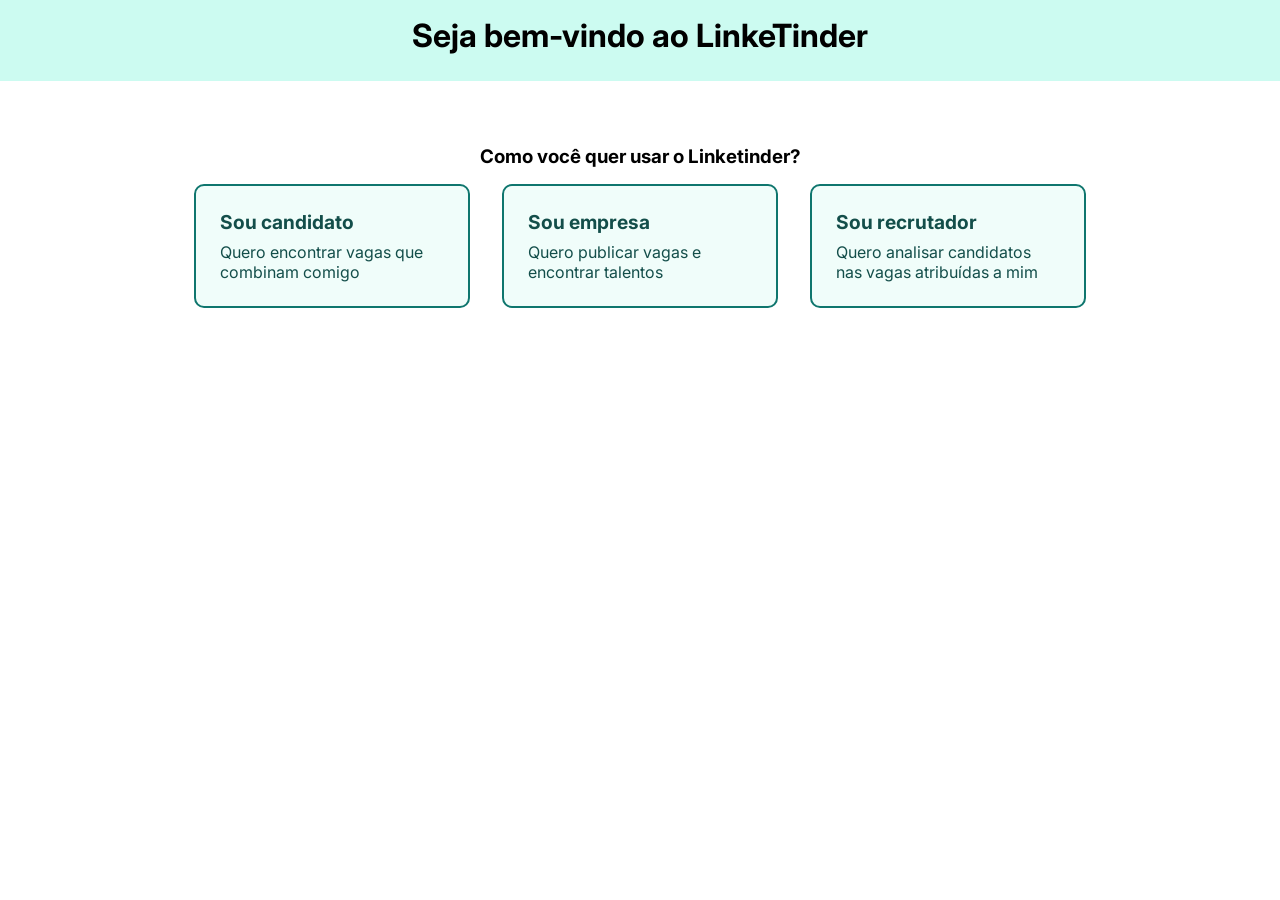
<file: frontend/index.html>
<!DOCTYPE html>
<html lang="pt-br">
<head>
    <meta charset="UTF-8">
    <title>LinkeTinder</title>
    <link rel="stylesheet" href="style.css">
</head>

<body data-somente-deslogado>

<header class="cabecalho">
    <h1>Seja bem-vindo ao LinkeTinder</h1>
    <nav>
        <button id="buttonTelaCandidato" data-visivel-para="candidato" hidden>Vagas</button>
        <button id="buttonTelaMinhasVagas" data-visivel-para="empresa" hidden>Minhas vagas</button>
        <button id="buttonTelaVaga" data-visivel-para="empresa" hidden>Cadastrar vagas</button>
        <button id="buttonSair" data-visivel-para="logado" hidden>Sair</button>
    </nav>
    <p id="usuario-logado" class="usuario-logado"></p>
</header>

<main>
    <section class="escolha-perfil">
        <h3>Como você quer usar o Linketinder?</h3>

        <div class="opcoes-perfil">
            <a class="opcao-perfil" href="paginas/login.html?tipo=candidato">
                <strong>Sou candidato</strong>
                <span>Quero encontrar vagas que combinam comigo</span>
            </a>
            <a class="opcao-perfil" href="paginas/login.html?tipo=empresa">
                <strong>Sou empresa</strong>
                <span>Quero publicar vagas e encontrar talentos</span>
            </a>
            <a class="opcao-perfil" href="paginas/login.html?tipo=recrutador">
                <strong>Sou recrutador</strong>
                <span>Quero analisar candidatos nas vagas atribuídas a mim</span>
            </a>
        </div>
    </section>
</main>

<script type="module" src="ts/main.ts"></script>
</body>
</html>
</file>
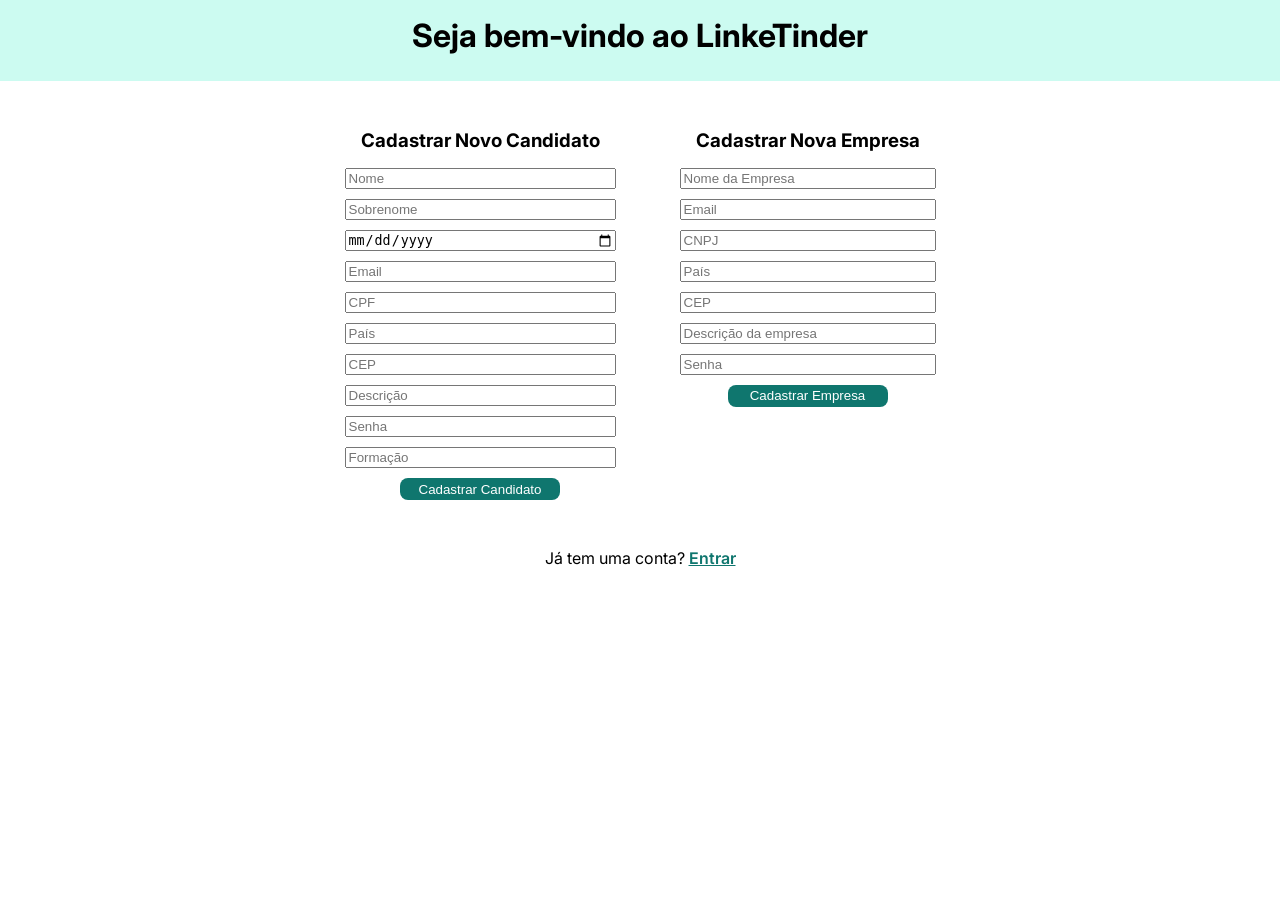
<file: frontend/paginas/cadastro.html>
<!DOCTYPE html>
<html lang="pt-br">
<head>
    <meta charset="UTF-8">
    <title>Linketinder</title>
    <link rel="stylesheet" href="../style.css">
</head>
<body data-somente-deslogado>

<header class="cabecalho">
    <h1>Seja bem-vindo ao LinkeTinder</h1>
    <nav>
        <button id="buttonTelaCandidato" data-visivel-para="candidato" hidden>Vagas</button>
        <button id="buttonTelaMinhasVagas" data-visivel-para="empresa" hidden>Minhas vagas</button>
        <button id="buttonTelaVaga" data-visivel-para="empresa" hidden>Cadastrar vagas</button>
        <button id="buttonTelaRecrutadores" data-visivel-para="empresa" hidden>Recrutadores</button>
        <button id="buttonSair" data-visivel-para="logado" hidden>Sair</button>
    </nav>
    <p id="usuario-logado" class="usuario-logado"></p>
</header>

<main id="tela-acesso">
    <p id="mensagem" class="mensagem" role="alert"></p>

    <section class="container">
        <div class="cadastro_container" data-tipo="candidato">
            <h3>Cadastrar Novo Candidato</h3>
            <form id="form-candidato">
                <input type="text" id="candidato_nome" placeholder="Nome" maxlength="50" required>
                <input type="text" id="candidato_sobrenome" placeholder="Sobrenome" maxlength="50" required>
                <input type="date" id="candidato_dataNascimento" placeholder="Data de Nascimento" required>
                <input type="email" id="candidato_email" placeholder="Email" maxlength="200" autocomplete="email" required>
                <input type="text" id="candidato_cpf" placeholder="CPF" maxlength="15" required>
                <input type="text" id="candidato_pais" placeholder="País" maxlength="100" required>
                <input type="text" id="candidato_cep" placeholder="CEP" maxlength="15" required>
                <input type="text" id="candidato_descricao" placeholder="Descrição" maxlength="500" required>
                <input type="password" id="candidato_senha" placeholder="Senha" minlength="6" maxlength="50" autocomplete="new-password" required>
                <input type="text" id="candidato_formacao" placeholder="Formação" maxlength="100" required>
                <button type="submit">Cadastrar Candidato</button>
            </form>
        </div>

        <div class="cadastro_container" data-tipo="empresa">
            <h3>Cadastrar Nova Empresa</h3>
            <form id="form-empresa">
                <input type="text" id="empresa_nome" placeholder="Nome da Empresa" maxlength="100" required>
                <input type="email" id="empresa_email" placeholder="Email" maxlength="200" autocomplete="email" required>
                <input type="text" id="empresa_cnpj" placeholder="CNPJ" maxlength="30" required>
                <input type="text" id="empresa_pais" placeholder="País" maxlength="100" required>
                <input type="text" id="empresa_cep" placeholder="CEP" maxlength="15" required>
                <input type="text" id="empresa_descricao" placeholder="Descrição da empresa" maxlength="500" required>
                <input type="password" id="empresa_senha" placeholder="Senha" minlength="6" maxlength="50" autocomplete="new-password" required>
                <button type="submit">Cadastrar Empresa</button>
            </form>
        </div>
    </section>

    <p class="alternar-acesso">
        Já tem uma conta? <a data-pagina="login.html" href="login.html">Entrar</a>
    </p>
</main>

<script type="module" src="../ts/main.ts"></script>
</body>
</html>
</file>
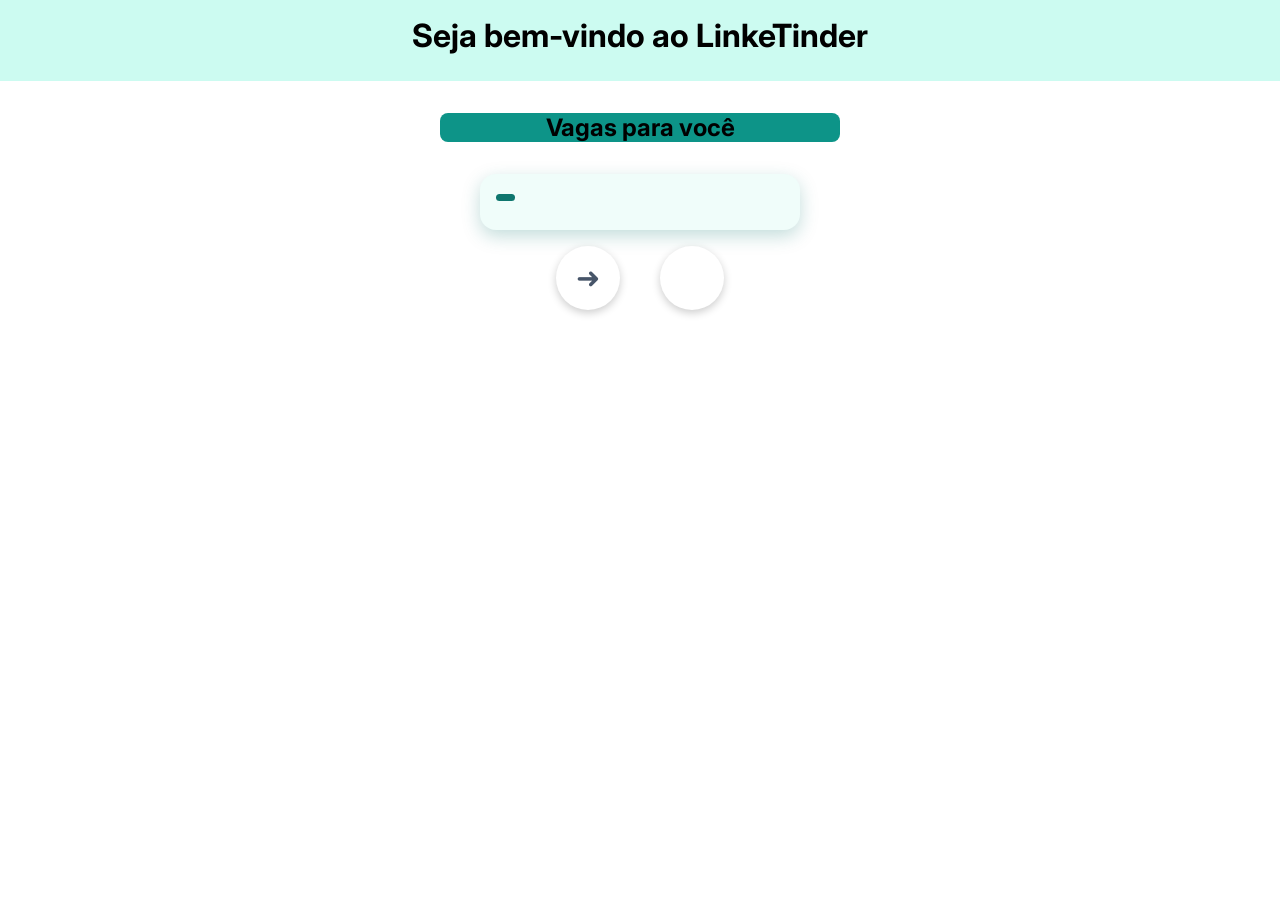
<file: frontend/paginas/candidato.html>
<!DOCTYPE html>
<html lang="pt-br">
<head>
    <meta charset="UTF-8">
    <title>Linketinder</title>
    <link rel="stylesheet" href="../style.css">
</head>

<body data-perfil-exigido="candidato">
<header class="cabecalho">
    <h1>Seja bem-vindo ao LinkeTinder</h1>
    <nav>
        <button id="buttonTelaCandidato" data-visivel-para="candidato" hidden>Vagas</button>
        <button id="buttonTelaMinhasVagas" data-visivel-para="empresa" hidden>Minhas vagas</button>
        <button id="buttonTelaVaga" data-visivel-para="empresa" hidden>Cadastrar vagas</button>
        <button id="buttonTelaRecrutadores" data-visivel-para="empresa" hidden>Recrutadores</button>
        <button id="buttonSair" data-visivel-para="logado" hidden>Sair</button>
    </nav>
    <p id="usuario-logado" class="usuario-logado"></p>
</header>

<main>
    <p id="mensagem" class="mensagem" role="alert"></p>

    <div id="painel-candidato" class="painel-fila">
        <h2>Vagas para você</h2>
        <p id="saudacao-candidato" class="saudacao"></p>

        <section id="fila" class="fila">
            <article id="card" class="card-destaque">
                <div class="card-conteudo">
                    <h3 id="card-titulo"></h3>
                    <p id="card-afinidade" class="card-afinidade"></p>
                    <dl id="card-detalhes" class="card-detalhes"></dl>
                </div>
            </article>

            <p id="fila-vazia" class="fila-vazia" hidden></p>

            <div id="card-acoes" class="card-acoes">
                <button type="button" id="botao-passar" class="botao-acao botao-passar" title="Passar" aria-label="Passar">&#10140;</button>
                <button type="button" id="botao-curtir" class="botao-acao botao-curtir" title="Curtir" aria-label="Curtir">&#9829;</button>
            </div>
        </section>
    </div>
</main>

<script type="module" src="../ts/main.ts"></script>
</body>
</html>
</file>
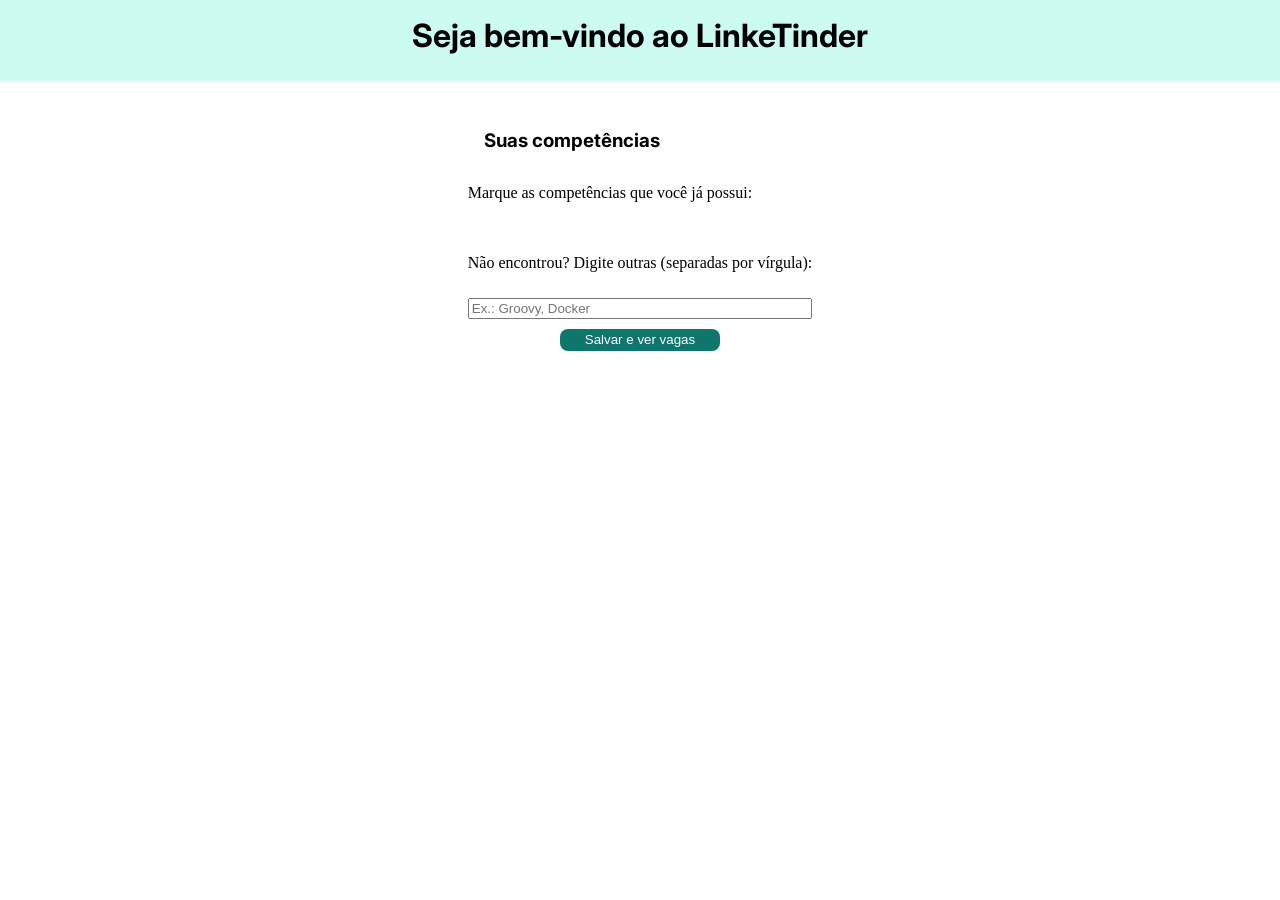
<file: frontend/paginas/competencias.html>
<!DOCTYPE html>
<html lang="pt-br">
<head>
    <meta charset="UTF-8">
    <title>Linketinder</title>
    <link rel="stylesheet" href="../style.css">
</head>

<body data-perfil-exigido="candidato">
<header class="cabecalho">
    <h1>Seja bem-vindo ao LinkeTinder</h1>
    <nav>
        <button id="buttonTelaCandidato" data-visivel-para="candidato" hidden>Vagas</button>
        <button id="buttonTelaMinhasVagas" data-visivel-para="empresa" hidden>Minhas vagas</button>
        <button id="buttonTelaVaga" data-visivel-para="empresa" hidden>Cadastrar vagas</button>
        <button id="buttonTelaRecrutadores" data-visivel-para="empresa" hidden>Recrutadores</button>
        <button id="buttonSair" data-visivel-para="logado" hidden>Sair</button>
    </nav>
    <p id="usuario-logado" class="usuario-logado"></p>
</header>

<main>
    <p id="mensagem" class="mensagem" role="alert"></p>

    <section class="container">
        <div class="cadastro_container">
            <h3>Suas competências</h3>
            <form id="form-competencias">
                <p>Marque as competências que você já possui:</p>
                <div id="lista-competencias" class="lista-competencias"></div>

                <p>Não encontrou? Digite outras (separadas por vírgula):</p>
                <input type="text" id="competencias_novas" placeholder="Ex.: Groovy, Docker">

                <button type="submit">Salvar e ver vagas</button>
            </form>
        </div>
    </section>

</main>

<script type="module" src="../ts/main.ts"></script>

</body>
</html>
</file>
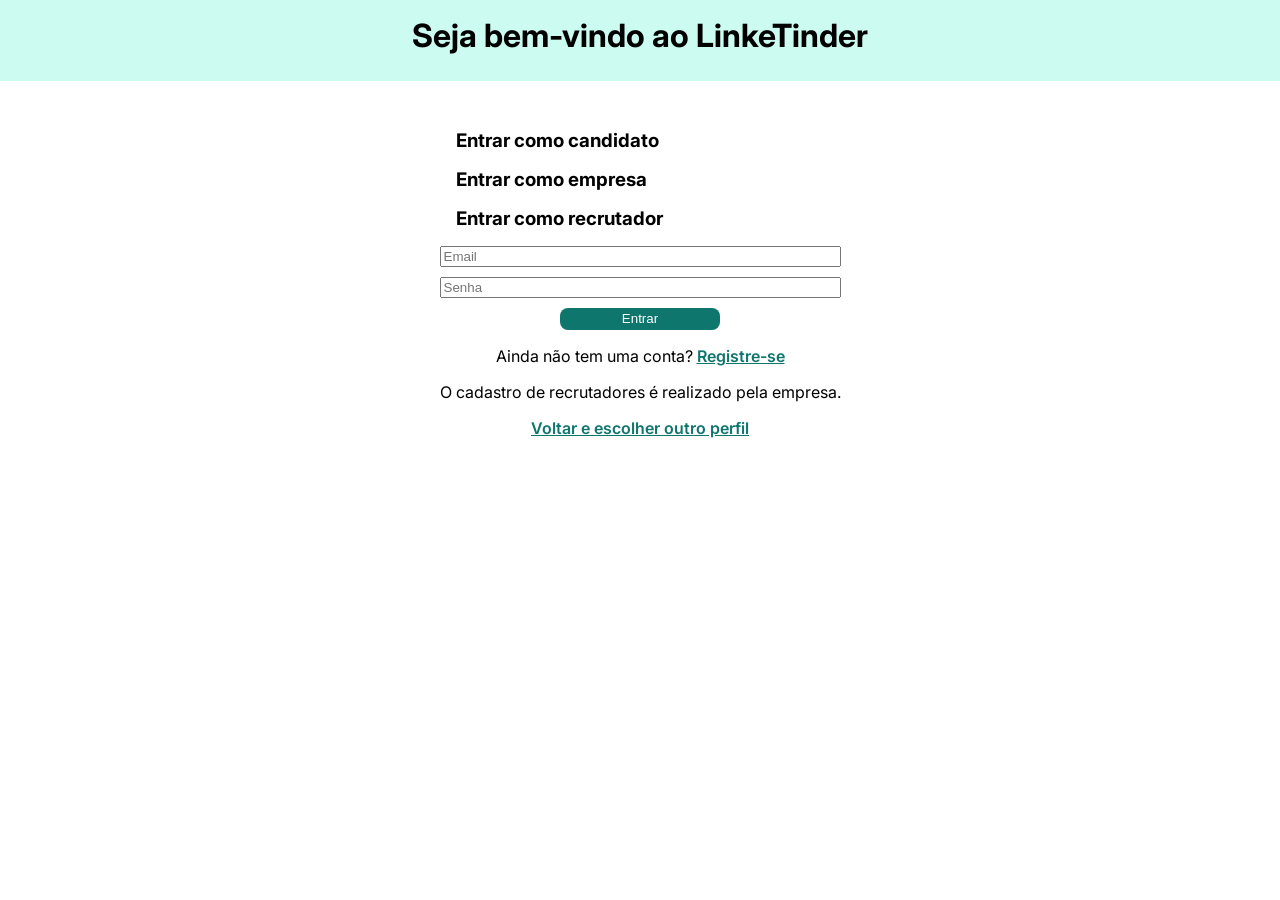
<file: frontend/paginas/login.html>
<!DOCTYPE html>
<html lang="pt-br">
<head>
    <meta charset="UTF-8">
    <title>Linketinder</title>
    <link rel="stylesheet" href="../style.css">
</head>
<body data-somente-deslogado>
<header class="cabecalho">
    <h1>Seja bem-vindo ao LinkeTinder</h1>
    <nav>
        <button id="buttonTelaCandidato" data-visivel-para="candidato" hidden>Vagas</button>
        <button id="buttonTelaMinhasVagas" data-visivel-para="empresa" hidden>Minhas vagas</button>
        <button id="buttonTelaVaga" data-visivel-para="empresa" hidden>Cadastrar vagas</button>
        <button id="buttonTelaRecrutadores" data-visivel-para="empresa" hidden>Recrutadores</button>
        <button id="buttonSair" data-visivel-para="logado" hidden>Sair</button>
    </nav>
    <p id="usuario-logado" class="usuario-logado"></p>
</header>

<main id="tela-acesso">
    <p id="mensagem" class="mensagem" role="alert"></p>

    <section class="container">
        <div class="cadastro_container">
            <h3 data-tipo="candidato">Entrar como candidato</h3>
            <h3 data-tipo="empresa">Entrar como empresa</h3>
            <h3 data-tipo="recrutador">Entrar como recrutador</h3>

            <form id="form-login">
                <input type="email" id="login_email" placeholder="Email" autocomplete="email" required>
                <input type="password" id="login_senha" placeholder="Senha" autocomplete="current-password" required>
                <button type="submit">Entrar</button>
            </form>

            <p class="alternar-acesso" data-tipo="candidato,empresa">
                Ainda não tem uma conta? <a data-pagina="cadastro.html" href="cadastro.html">Registre-se</a>
            </p>
            <p class="alternar-acesso" data-tipo="recrutador">
                O cadastro de recrutadores é realizado pela empresa.
            </p>
            <p class="alternar-acesso">
                <a href="../index.html">Voltar e escolher outro perfil</a>
            </p>
        </div>
    </section>
</main>

<script type="module" src="../ts/main.ts"></script>

</body>
</html>
</file>
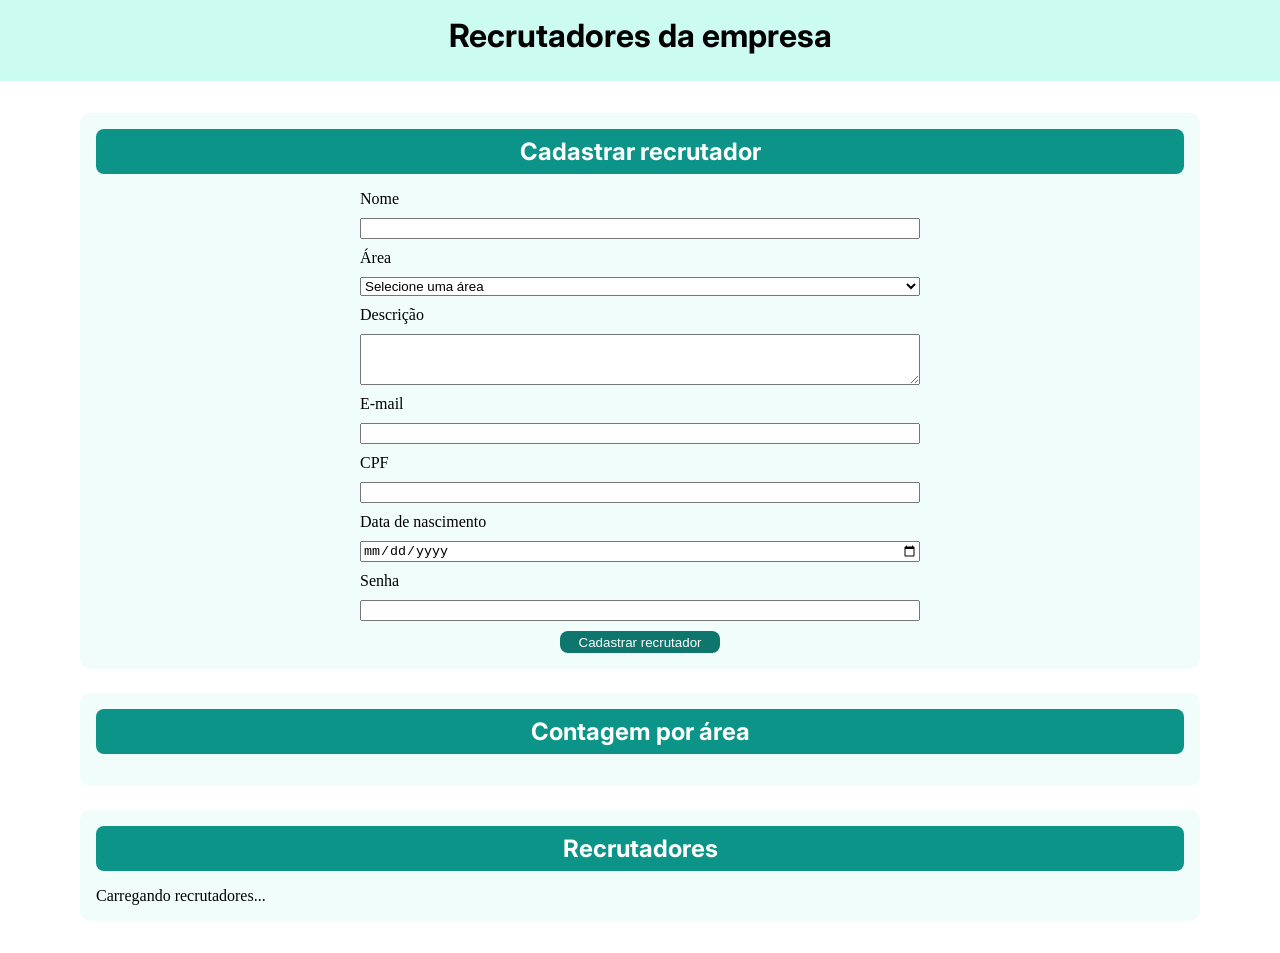
<file: frontend/paginas/recrutadores.html>
<!DOCTYPE html>
<html lang="pt-br">
<head>
    <meta charset="UTF-8">
    <title>Linketinder - Recrutadores</title>
    <link rel="stylesheet" href="../style.css">
</head>
<body data-perfil-exigido="empresa">
<header class="cabecalho">
    <h1>Recrutadores da empresa</h1>
    <nav>
        <button id="buttonTelaCandidato" data-visivel-para="candidato" hidden>Vagas</button>
        <button id="buttonTelaMinhasVagas" data-visivel-para="empresa" hidden>Minhas vagas</button>
        <button id="buttonTelaVaga" data-visivel-para="empresa" hidden>Cadastrar vagas</button>
        <button id="buttonTelaRecrutadores" data-visivel-para="empresa" hidden>Recrutadores</button>
        <button id="buttonSair" data-visivel-para="logado" hidden>Sair</button>
    </nav>
    <p id="usuario-logado" class="usuario-logado"></p>
</header>

<main class="painel-recrutadores">
    <p id="mensagem" class="mensagem" role="alert"></p>

    <section class="secao-recrutadores">
        <h2>Cadastrar recrutador</h2>
        <form id="form-recrutador">
            <label for="recrutador_nome">Nome</label>
            <input type="text" id="recrutador_nome" maxlength="50" required>

            <label for="recrutador_area">Área</label>
            <select id="recrutador_area" required>
                <option value="" disabled selected>Selecione uma área</option>
                <option value="TI">TI</option>
                <option value="RH">RH</option>
                <option value="Marketing">Marketing</option>
                <option value="Segurança da Informação">Segurança da Informação</option>
                <option value="Vendas">Vendas</option>
                <option value="Financeiro">Financeiro</option>
                <option value="Outros">Outros</option>
            </select>

            <label for="recrutador_descricao">Descrição</label>
            <textarea id="recrutador_descricao" maxlength="500" rows="3"></textarea>

            <label for="recrutador_email">E-mail</label>
            <input type="email" id="recrutador_email" maxlength="200" autocomplete="email" required>

            <label for="recrutador_cpf">CPF</label>
            <input type="text" id="recrutador_cpf" maxlength="15" required>

            <label for="recrutador_dataNascimento">Data de nascimento</label>
            <input type="date" id="recrutador_dataNascimento" required>

            <label for="recrutador_senha">Senha</label>
            <input type="password" id="recrutador_senha" minlength="6" maxlength="50" autocomplete="new-password" required>

            <button type="submit">Cadastrar recrutador</button>
        </form>
    </section>

    <section class="secao-recrutadores">
        <h2>Contagem por área</h2>
        <ul id="contagem-recrutadores-por-area" class="contagem-areas"></ul>
    </section>

    <section class="secao-recrutadores">
        <h2>Recrutadores</h2>
        <ul id="lista-recrutadores" class="lista-recrutadores">
            <li class="card">Carregando recrutadores...</li>
        </ul>
    </section>
</main>

<script type="module" src="../ts/main.ts"></script>
</body>
</html>
</file>
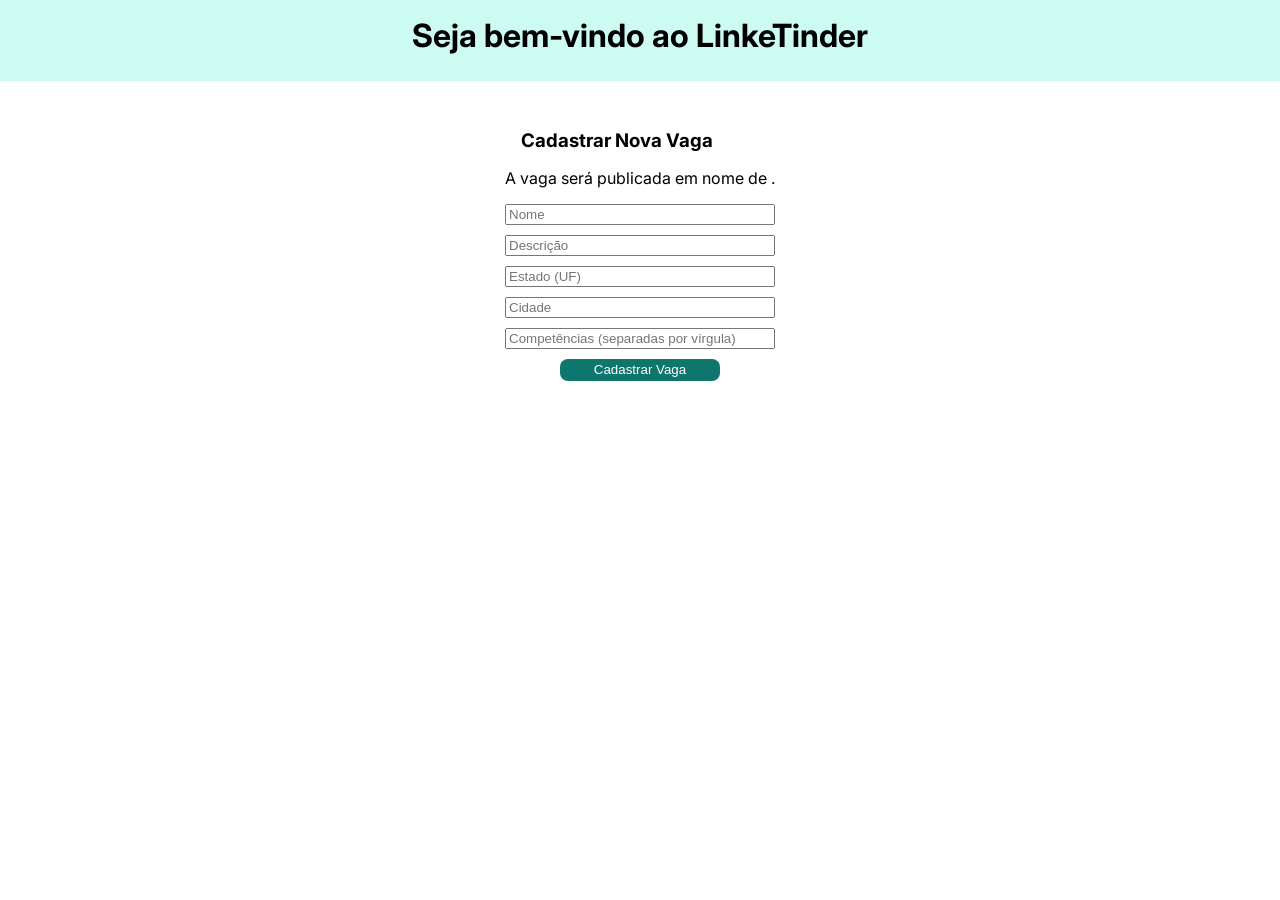
<file: frontend/paginas/vaga.html>
<!DOCTYPE html>
<html lang="pt-br">
<head>
    <meta charset="UTF-8">
    <title>Linketinder</title>
    <link rel="stylesheet" href="../style.css">
</head>
<body data-perfil-exigido="empresa">
<header class="cabecalho">
    <h1>Seja bem-vindo ao LinkeTinder</h1>
    <nav>
        <button id="buttonTelaCandidato" data-visivel-para="candidato" hidden>Vagas</button>
        <button id="buttonTelaMinhasVagas" data-visivel-para="empresa" hidden>Minhas vagas</button>
        <button id="buttonTelaVaga" data-visivel-para="empresa" hidden>Cadastrar vagas</button>
        <button id="buttonTelaRecrutadores" data-visivel-para="empresa" hidden>Recrutadores</button>
        <button id="buttonSair" data-visivel-para="logado" hidden>Sair</button>
    </nav>
    <p id="usuario-logado" class="usuario-logado"></p>
</header>

<main>
    <p id="mensagem" class="mensagem" role="alert"></p>

    <section class="container">

        <div class="cadastro_container">
            <h3>Cadastrar Nova Vaga</h3>
            <p class="saudacao">A vaga será publicada em nome de <strong id="nome-empresa"></strong>.</p>

            <form id="form-vaga">
                <input type="text" id="vaga_nome" placeholder="Nome" maxlength="100" required>
                <input type="text" id="vaga_descricao" placeholder="Descrição" maxlength="500" required>
                <input type="text" id="vaga_estado" placeholder="Estado (UF)" minlength="2" maxlength="2" required>
                <input type="text" id="vaga_cidade" placeholder="Cidade" maxlength="100" required>
                <input type="text" id="vaga_competencias" placeholder="Competências (separadas por vírgula)" required>
                <button type="submit">Cadastrar Vaga</button>
            </form>
        </div>
    </section>

</main>

<script type="module" src="../ts/main.ts"></script>
</body>
</html>
</file>
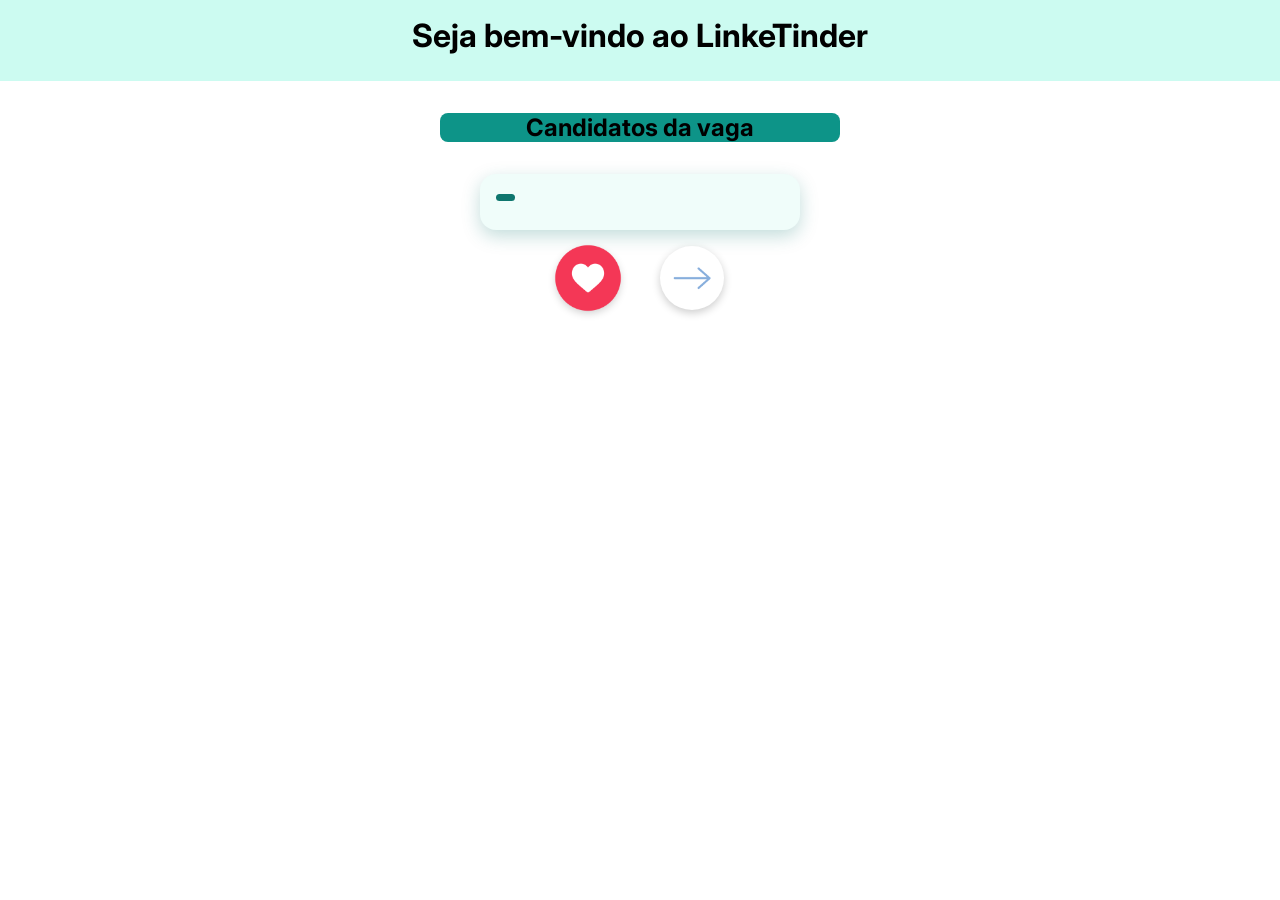
<file: frontend/paginas/vagaCandidatos.html>
<!DOCTYPE html>
<html lang="pt-br">
<head>
    <meta charset="UTF-8">
    <title>Linketinder</title>
    <link rel="stylesheet" href="../style.css">
</head>
<body data-perfil-exigido="empresa,recrutador">

<header class="cabecalho">
    <h1>Seja bem-vindo ao LinkeTinder</h1>
    <nav>
        <button id="buttonTelaCandidato" data-visivel-para="candidato" hidden>Vagas</button>
        <button id="buttonTelaMinhasVagas" data-visivel-para="empresa,recrutador" hidden>Minhas vagas</button>
        <button id="buttonTelaVaga" data-visivel-para="empresa" hidden>Cadastrar vagas</button>
        <button id="buttonTelaRecrutadores" data-visivel-para="empresa" hidden>Recrutadores</button>
        <button id="buttonSair" data-visivel-para="logado" hidden>Sair</button>
    </nav>
    <p id="usuario-logado" class="usuario-logado"></p>
</header>

<main>
    <p id="mensagem" class="mensagem" role="alert"></p>

    <div id="painel-candidatos-da-vaga" class="painel-fila">
        <h2 id="titulo-vaga">Candidatos da vaga</h2>
        <p id="resumo-vaga" class="saudacao"></p>

        <section id="fila" class="fila">
            <article id="card" class="card-destaque">
                <div class="card-conteudo">
                    <h3 id="card-titulo"></h3>
                    <p id="card-afinidade" class="card-afinidade"></p>
                    <dl id="card-detalhes" class="card-detalhes"></dl>
                </div>
            </article>

            <p id="fila-vazia" class="fila-vazia" hidden></p>
            <div id="card-acoes" class="card-acoes">

                <!-- <a href="https://www.flaticon.com/br/icones-gratis/gostar" title="gostar ícones">Gostar ícones criados por NajmunNahar - Flaticon</a> -->
                <button type="button" id="botao-curtir" class="botao-acao botao-curtir" title="Curtir" aria-label="Curtir">
                    <img src="../assets/icon-curtir.png" alt="" class="icone-botao">
                </button>

                <!-- <a href="https://www.flaticon.com/br/icones-gratis/seta-direita" title="seta direita ícones">Seta direita ícones criados por BomSymbols - Flaticon</a> -->
                <button type="button" id="botao-passar" class="botao-acao botao-passar" title="Passar" aria-label="Passar">
                    <img src="../assets/icon-next.png" alt="" class="icone-botao">
                </button>
            </div>
        </section>
    </div>
</main>

<script type="module" src="../ts/main.ts"></script>

</body>
</html>
</file>
<file: frontend/style.css>
@import url('https://fonts.googleapis.com/css2?family=Inter:ital,opsz,wght@0,14..32,100..900;1,14..32,100..900&family=Plus+Jakarta+Sans:ital,wght@0,200..800;1,200..800&display=swap');


body {
  padding: 0;
  margin: 0;
}

.cabecalho {
  background-color: #CCFBF1;
}

.cabecalho h1 {
  padding: 1rem 0;
}

nav {
  display: flex;
  justify-content: center;
  gap: 20px;
  padding: 0 0 1rem 0;
}

h1 {
  margin: 0;
  padding: 0.4rem 0 1rem 0;
}

h1,h2 {
  text-align: center;
  font-family: "Inter", sans-serif;
}

h2 {
  width: 25rem;
  margin: 1rem 3rem;
  background-color: #0D9488;
  border-radius: 8px;
}

h3 {
  margin: 1rem;
  font-family: "Inter", sans-serif;
}

button {
  width: 10rem;
  align-self: center;
  cursor: pointer;
  border-radius: 8px;
  background-color: #0F766E;
  color: #FFFFFF;
  border: none;
  height: 1.4rem;
}

button:hover {
  background-color: #115E59;
}

select {
  margin: 0 1rem;
}

.container {
  display: flex;
  flex-direction: row;
  justify-content: center;
}

.vaga_container {
  display: flex;
}

.painel {
  width: 35rem;
  margin: 0 2rem;
}

ul {
  width: 30rem;
  list-style-type: none;
  margin: 1rem;
  padding: 0;
}

.card {
  background-color: #F0FDFA;
  border-radius: 10px;
}

/* Cadastro */

form {
  display: flex;
  flex-direction: column;
  gap: 10px;
}

.cadastro_container {
  margin: 2rem;
}

/* Integração */

button:disabled {
  background-color: #94A3B8;
  cursor: wait;
}

.usuario-logado {
  margin: 0;
  padding: 0 0 0.6rem 0;
  text-align: center;
  font-family: "Inter", sans-serif;
  font-size: 0.9rem;
}

.mensagem {
  margin: 1rem 3rem 0 3rem;
  font-family: "Inter", sans-serif;
}

.mensagem:empty {
  display: none;
}

.mensagem-erro {
  padding: 0.6rem 1rem;
  border-radius: 8px;
  background-color: #FEE2E2;
  color: #991B1B;
}

.mensagem-sucesso {
  padding: 0.6rem 1rem;
  border-radius: 8px;
  background-color: #DCFCE7;
  color: #166534;
}

.lista-competencias {
  display: flex;
  flex-direction: column;
  gap: 6px;
}

.opcao-competencia {
  display: flex;
  gap: 8px;
  align-items: center;
  font-family: "Inter", sans-serif;
}

.saudacao {
  margin: 0 0 1rem 0;
  font-family: "Inter", sans-serif;
}

[hidden] {
  display: none !important;
}

.escolha-perfil {
  display: flex;
  flex-direction: column;
  align-items: center;
  margin: 3rem 1rem;
}

.opcoes-perfil {
  display: flex;
  flex-wrap: wrap;
  justify-content: center;
  gap: 2rem;
}

.opcao-perfil {
  display: flex;
  flex-direction: column;
  gap: 0.5rem;
  width: 14rem;
  padding: 1.5rem;
  border: 2px solid #0F766E;
  border-radius: 10px;
  background-color: #F0FDFA;
  color: #134E4A;
  text-decoration: none;
  font-family: "Inter", sans-serif;
}

.opcao-perfil:hover {
  background-color: #CCFBF1;
}

.opcao-perfil strong {
  font-size: 1.2rem;
}

.alternar-acesso {
  text-align: center;
  font-family: "Inter", sans-serif;
}

.alternar-acesso a {
  color: #0F766E;
  font-weight: 600;
}

nav:empty, nav:not(:has(button:not([hidden]))) {
  padding: 0;
}

.painel-fila {
  display: flex;
  flex-direction: column;
  align-items: center;
  margin: 1rem;
}

.fila {
  display: flex;
  flex-direction: column;
  align-items: center;
  gap: 1rem;
}

.card-destaque {
  width: 20rem;
  overflow: hidden;
  border-radius: 16px;
  background-color: #F0FDFA;
  box-shadow: 0 6px 18px rgba(15, 118, 110, 0.25);
  font-family: "Inter", sans-serif;
}

.card-conteudo {
  padding: 0.5rem 1rem 1rem 1rem;
}

.card-conteudo h3 {
  margin: 0.8rem 0 0.2rem 0;
}

.card-afinidade {
  display: inline-block;
  margin: 0 0 0.6rem 0;
  padding: 0.2rem 0.6rem;
  border-radius: 999px;
  background-color: #0F766E;
  color: #FFFFFF;
  font-weight: 600;
}

.card-detalhes {
  margin: 0;
}

.card-detalhes dt {
  font-weight: 600;
}

.card-detalhes dd {
  margin: 0 0 0.5rem 0;
}

.card-acoes {
  display: flex;
  gap: 2.5rem;
}

.painel-recrutadores {
  display: grid;
  gap: 1.5rem;
  max-width: 70rem;
  margin: 2rem auto;
  padding: 0 1rem;
}

.secao-recrutadores {
  padding: 1rem;
  border-radius: 10px;
  background-color: #F0FDFA;
}

.secao-recrutadores h2 {
  width: auto;
  margin: 0 0 1rem 0;
  padding: 0.5rem;
  color: #FFFFFF;
}

#form-recrutador {
  max-width: 35rem;
  margin: 0 auto;
}

#form-recrutador input,
#form-recrutador select,
#form-recrutador textarea {
  box-sizing: border-box;
  width: 100%;
}

#form-recrutador select {
  margin: 0;
}

.contagem-areas,
.lista-recrutadores,
.vagas-recrutador {
  width: 100%;
  margin: 0;
}

.contagem-areas {
  display: grid;
  grid-template-columns: repeat(auto-fit, minmax(10rem, 1fr));
  gap: 0.5rem;
}

.lista-recrutadores {
  display: grid;
  gap: 1rem;
}

.card-recrutador {
  display: flex;
  flex-direction: column;
  gap: 0.5rem;
  padding: 1rem;
}

.card-recrutador h3,
.card-recrutador h4,
.card-recrutador p {
  margin: 0;
}

.vagas-recrutador {
  display: grid;
  gap: 0.5rem;
}

.vaga-atribuida,
.atribuicao-vaga {
  display: flex;
  flex-wrap: wrap;
  align-items: center;
  gap: 0.5rem;
}

.atribuicao-vaga select {
  flex: 1;
  min-width: 12rem;
}

.botao-excluir-recrutador {
  align-self: flex-start;
}

.botao-acao {
  width: 4rem;
  height: 4rem;
  border-radius: 50%;
  font-size: 1.8rem;
  line-height: 1;
  box-shadow: 0 3px 8px rgba(0, 0, 0, 0.2);
  display: flex;
  align-items: center;
  justify-content: center;
  padding: 0;
}

.botao-acao img {
  width: 60%;
  height: 60%;
}

.botao-curtir {
  background-color: white;
  color: #FFFFFF;
}

.botao-curtir:hover {
  background-color: #BE123C;
}

.botao-curtir img {
  width: 100%;
  height: 100%;
  transform: scale(1.28);
}

.botao-passar {
  background-color: #FFFFFF;
  color: #475569;
}

.botao-passar:hover {
  background-color: #E2E8F0;
}

.fila-vazia {
  width: 20rem;
  text-align: center;
  font-family: "Inter", sans-serif;
}

/* Minhas vagas */

.minhas-vagas {
  display: flex;
  flex-wrap: wrap;
  justify-content: center;
  align-items: flex-start;
  gap: 2rem;
}

.coluna-vagas ul {
  width: 22rem;
}

.item-vaga {
  margin-bottom: 0.8rem;
  padding: 0.8rem;
  border: 2px solid transparent;
}

.coluna-grafico {
  width: 32rem;
  max-width: 100%;
}

.botao-link {
  display: inline-block;
  margin-top: 0.4rem;
  padding: 0.3rem 1rem;
  border-radius: 8px;
  background-color: #0F766E;
  color: #FFFFFF;
  text-decoration: none;
  font-family: "Inter", sans-serif;
}

.botao-link:hover {
  background-color: #115E59;
}
</file>
